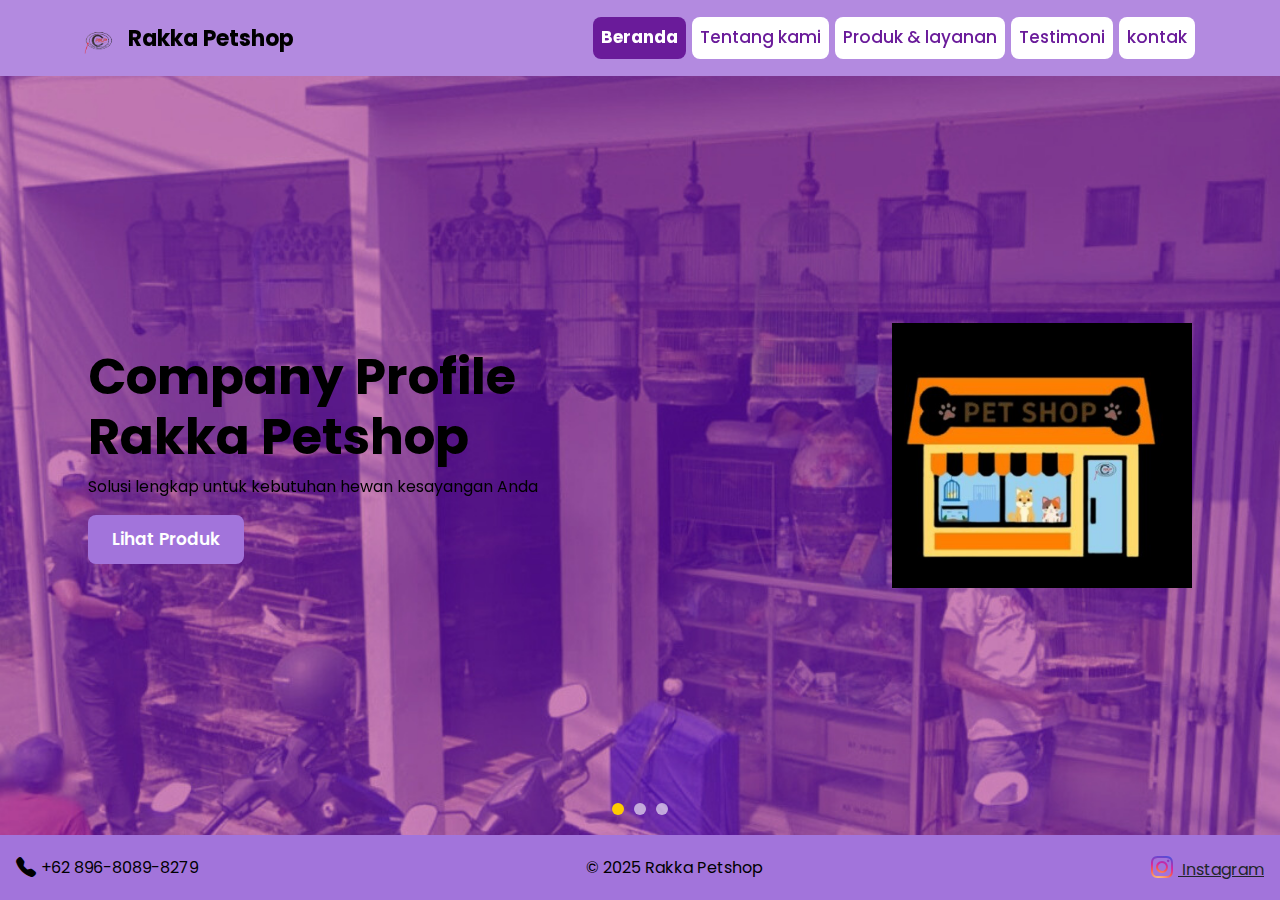
<file: index.html>
<!DOCTYPE html>      
<html lang="id">      
<head>      
  <meta charset="UTF-8">      
  <meta name="viewport" content="width=device-width, initial-scale=1.0">      
  <title>Rakka Petshop</title>      
  <link rel="preconnect" href="https://fonts.googleapis.com">      
  <link rel="preconnect" href="https://fonts.gstatic.com" crossorigin>      
  <link href="https://fonts.googleapis.com/css2?family=Poppins:wght@400;600;700&display=swap" rel="stylesheet">      
  <link href="https://cdn.jsdelivr.net/npm/bootstrap@5.3.3/dist/css/bootstrap.min.css" rel="stylesheet">      
  <link href="https://cdn.jsdelivr.net/npm/bootstrap-icons/font/bootstrap-icons.css" rel="stylesheet">      
  <link href="https://cdn.jsdelivr.net/npm/aos@2.3.4/dist/aos.css" rel="stylesheet">      
  <link rel="stylesheet" href="style.css">      

  <style>
    body {
      margin: 0;
      padding: 0;
      height: 50vh;
      overflow-x: hidden;
    }

    .hero {
      position: relative;
      width: 100%;
      min-height: 70vh;
      background-size: cover;
      background-position: center;
      background-repeat: no-repeat;
      transition: background-image 1s ease-in-out;
      display: flex;
      align-items: center;
      justify-content: space-between;
    }

    .slide-controls {
      position: absolute;
      bottom: 20px;
      left: 50%;
      transform: translateX(-50%);
      display: flex;
      gap: 10px;
      z-index: 10;
    }

    .slide-dot {
      width: 12px;
      height: 12px;
      border-radius: 50%;
      background-color: rgba(255,255,255,0.6);
      cursor: pointer;
      transition: 0.3s;
    }

    .slide-dot.active {
      background-color: #ffcc00;
    }
  </style>
</head>      
<body>      
      
  <nav class="navbar navbar-expand-lg">      
    <div class="container">      
      <a class="navbar-brand d-flex align-items-center" href="index.html" data-aos="fade-right">      
        <img src="logo.png" alt="Logo" class="me-2">       
        Rakka Petshop      
      </a>      
      <button class="navbar-toggler" type="button" data-bs-toggle="collapse" data-bs-target="#navbarNav">      
        <span class="navbar-toggler-icon"></span>      
      </button>      
      <div class="collapse navbar-collapse justify-content-end" id="navbarNav" data-aos="fade-down">      
        <ul class="navbar-nav">      
          <li class="nav-item"><a class="nav-link active fw-bold" href="index.html">Beranda</a></li>      
          <li class="nav-item"><a class="nav-link" href="about.html">Tentang kami</a></li>      
          <li class="nav-item"><a class="nav-link" href="product.html">Produk & layanan</a></li>      
          <li class="nav-item"><a class="nav-link" href="testimoni.html">Testimoni</a></li>      
          <li class="nav-item"><a class="nav-link" href="contact.html">kontak</a></li>      
        </ul>      
      </div>      
    </div>      
  </nav>      
      
  <section class="hero d-flex flex-column flex-lg-row align-items-center justify-content-between">      
    <div class="text-hero text-start ps-4" data-aos="fade-up">      
      <h1>Company  Profile<br>Rakka Petshop</h1>      
      <p>Solusi lengkap untuk kebutuhan hewan kesayangan Anda</p>      
      <a href="product.html" class="btn btn-primary" data-aos="zoom-in" data-aos-delay="300">Lihat Produk</a>      
    </div>      
    <div class="img-hero pe-4" data-aos="fade-left">      
      <img src="petshop.png" alt="Petshop Ilustrasi" style="max-width: 300px;">      
    </div>      
  </section>      

  <footer class="text-center p-3">      
    <div>      
      <i class="bi bi-telephone-fill"></i> +62 896-8089-8279      
    </div>      
    <div>      
      © 2025 Rakka Petshop      
    </div>      
    <div>      
      <a href="https://www.instagram.com/rakkapancing79?igsh=MWw2NjBnZWptaHpqcw==" target="_blank" class="text-dark">      
        <i class="bi bi-instagram"></i> Instagram      
      </a>      
    </div>      
  </footer>      

  <script src="https://cdn.jsdelivr.net/npm/bootstrap@5.3.3/dist/js/bootstrap.bundle.min.js"></script>      
  <script src="https://cdn.jsdelivr.net/npm/aos@2.3.4/dist/aos.js"></script>      
  <script>      
    AOS.init({      
      duration: 1000,       
      once: true,           
    });      

    const hero = document.querySelector('.hero');
    const slides = ['toko.jpg', 'iya.jpg', 'bg.jpg']; 
    let current = 0;

    const controls = document.createElement('div');
    controls.className = 'slide-controls';
    slides.forEach((_, i) => {
      const dot = document.createElement('div');
      dot.className = 'slide-dot' + (i === 0 ? ' active' : '');
      dot.addEventListener('click', () => showSlide(i));
      controls.appendChild(dot);
    });
    hero.appendChild(controls);

    const dots = controls.querySelectorAll('.slide-dot');

    function showSlide(index) {
      current = index;
      hero.style.backgroundImage = `url('${slides[index]}')`;
      dots.forEach((d, i) => d.classList.toggle('active', i === index));
    }

    function autoSlide() {
      current = (current + 1) % slides.length;
      showSlide(current);
    }

    showSlide(0);
    setInterval(autoSlide, 3000);
  </script>      

  <script src="script.js"></script>      
</body>      
</html>
</file>
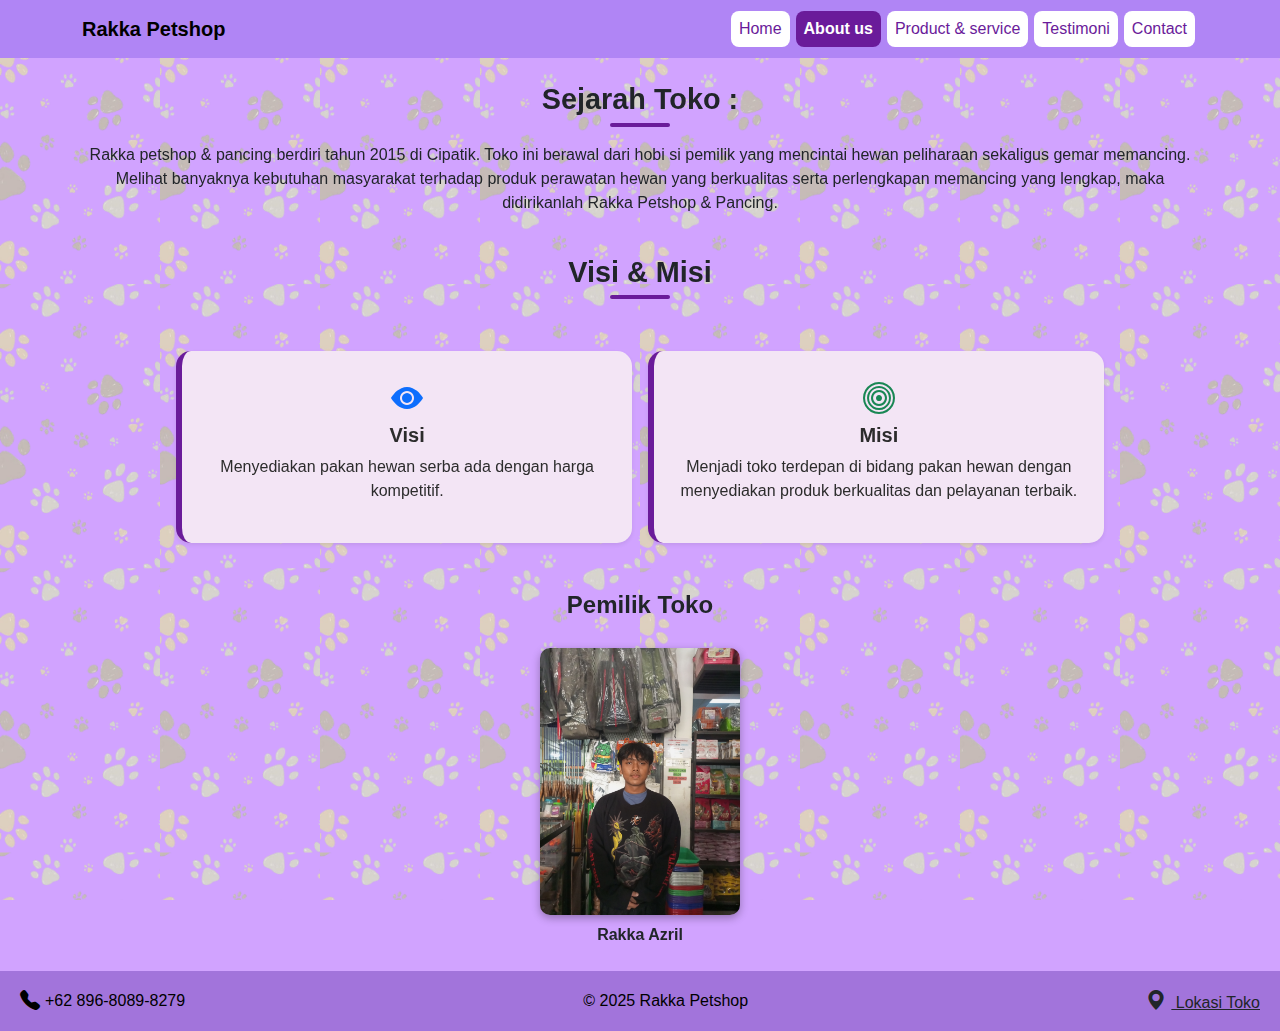
<file: about.html>
<!DOCTYPE html>                       
<html lang="id">                        
<head>                        
  <meta charset="UTF-8">                        
  <meta name="viewport" content="width=device-width, initial-scale=1.0">                        
  <title>Rakka Petshop</title>                        
  <link href="https://cdn.jsdelivr.net/npm/bootstrap@5.3.0/dist/css/bootstrap.min.css" rel="stylesheet">                        
  <link href="https://unpkg.com/aos@2.3.4/dist/aos.css" rel="stylesheet">                        
  <link href="https://cdn.jsdelivr.net/npm/bootstrap-icons@1.11.3/font/bootstrap-icons.css" rel="stylesheet">                        
                        
  <style>                        
    body {                        
      font-family: Arial, sans-serif;   
      background-color: #d1a3ff;                        
      background-image: url("kaki.png"); /* motif jejak kaki */    
      background-repeat: repeat;    
      background-attachment: fixed;    
      background-size: 160px; /* atur besar motif */  
    }                        
    .navbar {                        
      text-align: right;                        
      background-color: #b085f5;                        
    }       
    /* Tombol kotak di navbar */     
    .navbar .nav-link {    
      background-color: #fff;    
      margin: 3px;    
      padding: 6px 14px;    
      border-radius: 8px;    
      font-weight: 500;    
      color: #6a1b9a !important;    
      transition: all 0.3s ease-in-out;    
    }    
    .navbar .nav-link:hover {    
      background-color: #6a1b9a;    
      color: #fff !important;    
      transform: translateY(-2px);    
    }    
    .navbar .nav-link.active {    
      background-color: #6a1b9a;    
      color: #fff !important;    
    }                   
    .section-title {                        
      font-size: 1.8rem;                        
      font-weight: 700;                        
      position: relative;                        
      display: inline-block;                        
    }                        
    .section-title::after {                        
      content: "";                        
      display: block;                        
      width: 60px;                        
      height: 4px;        
      margin-top:40px;    
      background: #6a1b9a;                        
      margin: 6px auto 0;                        
      border-radius: 2px;                        
    }                        
    .visi-misi {                        
      font-weight: normal;                        
      font-size: 1rem;                        
      color: #2c2c2c;       
      background-color: #f3e5f5;                        
      padding: 20px;         
      margin-top: 20px;    
      border-left: 6px solid #6a1b9a;                        
      border-radius: 15px;                        
      transition: all 0.3s ease-in-out;                        
    }                        
    .visi-misi:hover {                        
      transform: translateY(-5px) scale(1.03);                        
      box-shadow: 0 6px 16px rgba(0,0,0,0.2);                        
    }                        
    footer {                        
      background-color: #a274db;                        
      color: #000;                        
      padding: 15px 20px;                        
      display: flex;                        
      justify-content: space-between;                        
      align-items: center;                        
      flex-wrap: wrap;                        
    }                        
    footer div{                        
      display: flex;                        
      justify-content: space-between;                        
      align-items: center;                        
      flex-wrap: wrap;                        
    }                        
    footer i {                        
      font-size: 20px;                        
      margin-right: 5px;                        
    }                        
    .owner img {                        
      border-radius: 10px;       
      margin-top: 20px;    
      box-shadow: 0 3px 8px rgba(0,0,0,0.3);                        
      width: 200px;                        
    }                        
  </style>                        
</head>                        
<body>                        
                        
  <nav class="navbar navbar-expand-lg" data-aos="fade-down">                        
    <div class="container">                        
      <a class="navbar-brand fw-bold" href="#">Rakka Petshop</a>                        
      <button class="navbar-toggler" type="button" data-bs-toggle="collapse" data-bs-target="#navbarNav">                        
        <span class="navbar-toggler-icon"></span>                        
      </button>                        
      <div class="collapse navbar-collapse justify-content-end" id="navbarNav">                        
        <ul class="navbar-nav">                        
          <li class="nav-item"><a class="nav-link" href="index.html">Home</a></li>                        
          <li class="nav-item"><a class="nav-link active fw-bold" href="about.html">About us</a></li>                        
          <li class="nav-item"><a class="nav-link" href="product.html">Product & service</a></li>                                            
          <li class="nav-item"><a class="nav-link" href="testimoni.html">Testimoni</a></li>                        
          <li class="nav-item"><a class="nav-link" href="contact.html">Contact</a></li>                        
        </ul>                        
      </div>                        
    </div>                        
  </nav>                        
                        
  <div class="container mt-4 text-center">                        
    <!-- Sejarah -->    
    <div data-aos="fade-up">    
      <h4 class="section-title">Sejarah Toko :</h4>                        
      <p class="mt-2">                        
        Rakka petshop & pancing berdiri tahun 2015 di Cipatik. Toko ini berawal dari hobi si pemilik yang mencintai hewan peliharaan sekaligus gemar memancing.                         
        Melihat banyaknya kebutuhan masyarakat terhadap produk perawatan hewan yang berkualitas serta perlengkapan memancing yang lengkap,                         
        maka didirikanlah Rakka Petshop & Pancing.                        
      </p>                        
    </div>                        
    
    <!-- Visi & Misi -->    
    <h4 class="section-title text-center mt-4" data-aos="fade-up">Visi & Misi</h4>                        
    <div class="row g-3 mt-2 justify-content-center">                        
      <!-- Visi -->                        
      <div class="col-md-5" data-aos="zoom-in">                        
        <div class="visi-misi text-center p-4 shadow-sm">                        
          <i class="bi bi-eye-fill fs-2 text-primary mb-2"></i>                        
          <h5 class="fw-bold mb-2">Visi</h5>                        
          <p>Menyediakan pakan hewan serba ada dengan harga kompetitif.</p>                        
        </div>                        
      </div>                        
      <!-- Misi -->                        
      <div class="col-md-5" data-aos="zoom-in" data-aos-delay="200">                        
        <div class="visi-misi text-center p-4 shadow-sm">                        
          <i class="bi bi-bullseye fs-2 text-success mb-2"></i>                        
          <h5 class="fw-bold mb-2">Misi</h5>                        
          <p>Menjadi toko terdepan di bidang pakan hewan dengan menyediakan produk berkualitas dan pelayanan terbaik.</p>                        
        </div>                        
      </div>                        
    </div>                        
    
    <!-- Pemilik Toko -->    
    <div class="mt-5 owner" data-aos="fade-up">                        
      <h4 class="fw-bold">Pemilik Toko</h4>                        
      <img src="aa.jpg" alt="Pemilik Toko">                        
      <p class="mt-2 fw-bold">Rakka Azril</p>                        
    </div>                        
  </div>                        
                        
  <footer class="mt-4">                        
    <div>                        
      <i class="bi bi-telephone-fill"></i> +62 896-8089-8279                        
    </div>                        
    <div>                        
      © 2025 Rakka Petshop                        
    </div>                        
    <div>                        
      <a href="https://maps.app.goo.gl/F8dKzHZwNsUsmQjV8" target="_blank" class="text-dark">                        
        <i class="bi bi-geo-alt-fill"></i> Lokasi Toko                        
      </a>                        
    </div>                        
  </footer>                        
                        
  <script src="https://cdn.jsdelivr.net/npm/bootstrap@5.3.0/dist/js/bootstrap.bundle.min.js"></script>                        
  <script src="https://unpkg.com/aos@2.3.4/dist/aos.js"></script>                        
  <script>                        
    AOS.init({                        
      duration: 1000,                         
      once: true                              
    });                        
  </script>                        
</body>                        
</html>
</file>
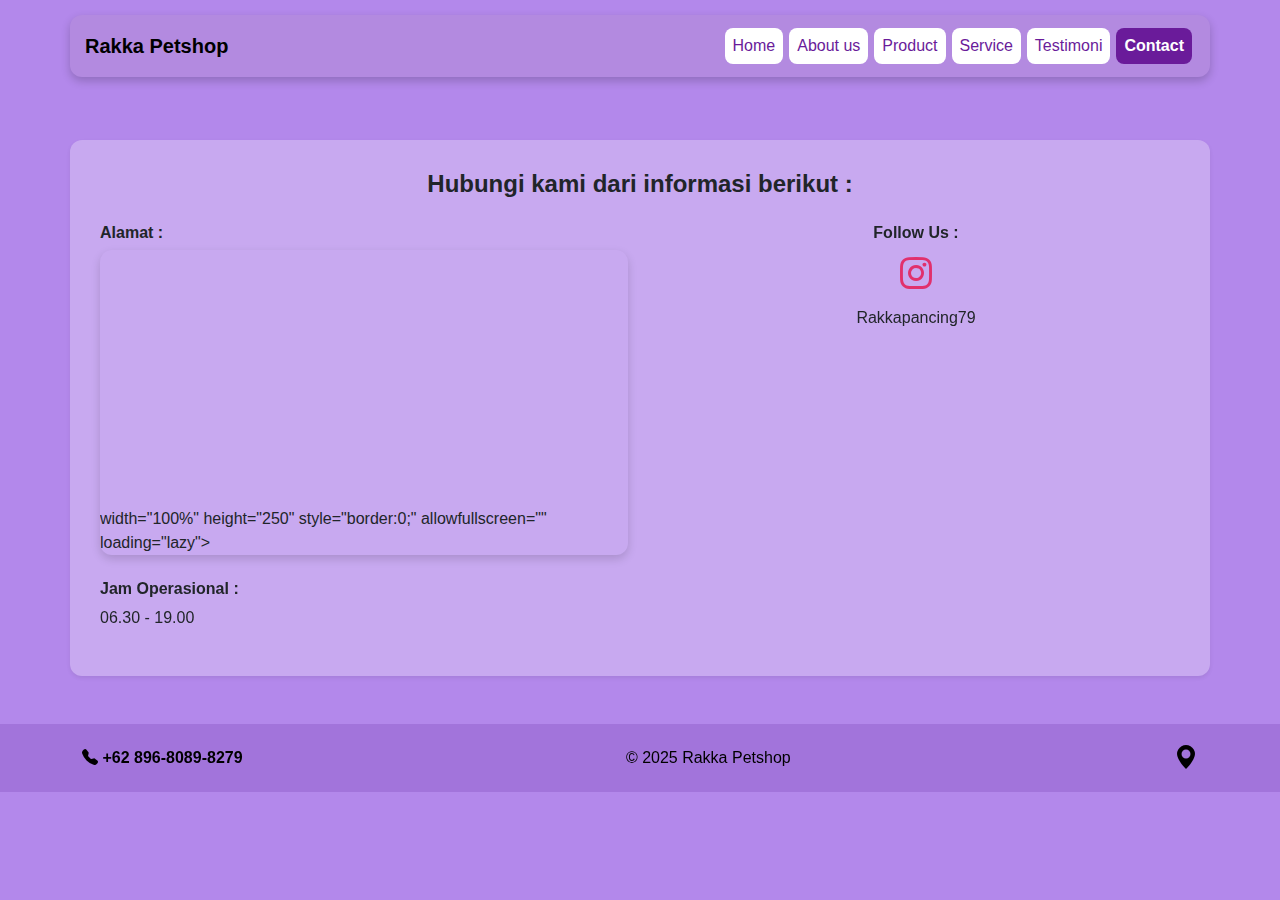
<file: contact.html>
<!DOCTYPE html>  
<html lang="id">  
<head>  
  <meta charset="UTF-8">  
  <meta name="viewport" content="width=device-width, initial-scale=1.0">  
  <title>Contact - Rakka Petshop</title>  
  <link href="https://cdn.jsdelivr.net/npm/bootstrap@5.3.2/dist/css/bootstrap.min.css" rel="stylesheet">  
  <!-- Bootstrap Icons -->  
  <link href="https://cdn.jsdelivr.net/npm/bootstrap-icons/font/bootstrap-icons.css" rel="stylesheet">  
  <style>  
    body {  
      font-family: Arial, sans-serif;  
      background-size: 180px;  
      background-attachment: fixed;  
      background-color: #b388eb;  
    }  

    .navbar {  
      text-align: right;  
      background-color: #b38ae0;  
      border-radius: 12px;  
      margin: 15px auto;  
      padding: 10px 15px;  
      box-shadow: 0 4px 10px rgba(0,0,0,0.2);  
    }  
    .navbar-brand {  
      font-weight: bold;  
      color: #000;  
    }  
    .navbar-brand img {  
      height: 45px;  
    }  

    /* Kotak tombol menu navbar */  
    .navbar .nav-link {  
      background-color: #fff;  
      margin: 3px;  
      padding: 6px 14px;  
      border-radius: 8px;  
      font-weight: 500;  
      color: #6a1b9a !important;  
      transition: all 0.3s ease-in-out;  
    }  
    .navbar .nav-link:hover {  
      background-color: #6a1b9a;  
      color: #fff !important;  
      transform: translateY(-2px);  
    }  
    .navbar .nav-link.active {  
      background-color: #6a1b9a;  
      color: #fff !important;  
    }  

    .contact-section {  
      background: #c8a9f0;  
      border-radius: 12px;  
      padding: 30px;  
      box-shadow: 0 4px 10px rgba(0,0,0,0.15);  
    }  

    .footer div {  
      display: flex;  
      justify-content: space-between;  
      align-items: center;  
      flex-wrap: wrap;  
    }  
    .footer {  
      background: #a274db;  
      color: #000;  
    }  

    .footer a {  
      color: inherit;  
      text-decoration: none;  
    }  

    .social-icon {  
      font-size: 2rem;  
      color: #e1306c;  
      transition: 0.3s;  
    }  
    .social-icon:hover {  
      transform: scale(1.1);  
    }  

    .map-container {  
      border-radius: 12px;  
      overflow: hidden;  
      box-shadow: 0 4px 10px rgba(0,0,0,0.15);  
    }  
  </style>  
</head>  
<body>  
  <nav class="navbar navbar-expand-lg container">  
    <a class="navbar-brand fw-bold" href="#">Rakka Petshop</a>  
    <button class="navbar-toggler" type="button" data-bs-toggle="collapse" data-bs-target="#navbarNav">  
      <span class="navbar-toggler-icon"></span>  
    </button>  
    <div class="collapse navbar-collapse justify-content-end" id="navbarNav">  
      <ul class="navbar-nav">  
        <li class="nav-item"><a class="nav-link" href="index.html">Home</a></li>  
        <li class="nav-item"><a class="nav-link" href="about.html">About us</a></li>  
        <li class="nav-item"><a class="nav-link" href="product.html">Product</a></li>  
        <li class="nav-item"><a class="nav-link" href="service.html">Service</a></li>  
        <li class="nav-item"><a class="nav-link" href="testimoni.html">Testimoni</a></li>  
        <li class="nav-item"><a class="nav-link active fw-bold" href="contact.html">Contact</a></li>  
      </ul>  
    </div>  
  </nav>  

  <section class="py-5">  
    <div class="container contact-section shadow-sm">  
      <h4 class="fw-bold text-center mb-4">Hubungi kami dari informasi berikut :</h4>  
      <div class="row">  
        <!-- Lokasi Gambar / Map -->  
        <div class="col-md-6 mb-4">  
          <h6><strong>Alamat :</strong></h6>  
          <div class="map-container">  
            <iframe  
              <iframe 
  src="https://www.google.com/maps/embed?pb=!1m18!1m12!1m3!1d3960.596564620775!2d107.503773!3d-6.939053!2m3!1f0!2f0!3f0!3m2!1i1024!2i768!4f13.1!3m3!1m2!1s0x2e68fef7b5d1abcd%3A0x987654321abcdef!2sRakka%20Petshop!5e0!3m2!1sid!2sid!4v1695134900000" 
  width="100%" height="250" style="border:0;" allowfullscreen="" loading="lazy">
            </iframe>  
              width="100%" height="250" style="border:0;" allowfullscreen="" loading="lazy">  
            </iframe>  
          </div>  
        </div>  

        <!-- Sosmed -->  
        <div class="col-md-6 mb-4 text-center">  
          <h6><strong>Follow Us :</strong></h6>  
          <a href="https://instagram.com/rakkapancing79" target="_blank">  
            <i class="bi bi-instagram social-icon"></i>  
          </a>  
          <p class="mt-2">Rakkapancing79</p>  
        </div>  
      </div>  

      <div class="row">  
        <div class="col-md-6">  
          <h6><strong>Jam Operasional :</strong></h6>  
          <p>06.30 - 19.00</p>  
        </div>  
      </div>  
    </div>  
  </section>  

  <footer class="footer text-center py-3">  
    <div class="container d-flex flex-column flex-md-row justify-content-between align-items-center">  
      <p class="mb-1 mb-md-0">  
        <i class="bi bi-telephone-fill"></i>   
        <a href="tel:+6289680898279" class="fw-bold">+62 896-8089-8279</a>  
      </p>  
      <p class="mb-1 mb-md-0">&copy; 2025 Rakka Petshop</p>  
      <p class="mb-0">  
        <a href="https://maps.app.goo.gl/yfbYr1HTxYqhbuKdA" target="_blank">  
          <i class="bi bi-geo-alt-fill fs-4"></i>  
        </a>  
      </p>  
    </div>  
  </footer>  

  <script src="https://cdn.jsdelivr.net/npm/bootstrap@5.3.2/dist/js/bootstrap.bundle.min.js"></script>  
</body>  
  </html>
</file>
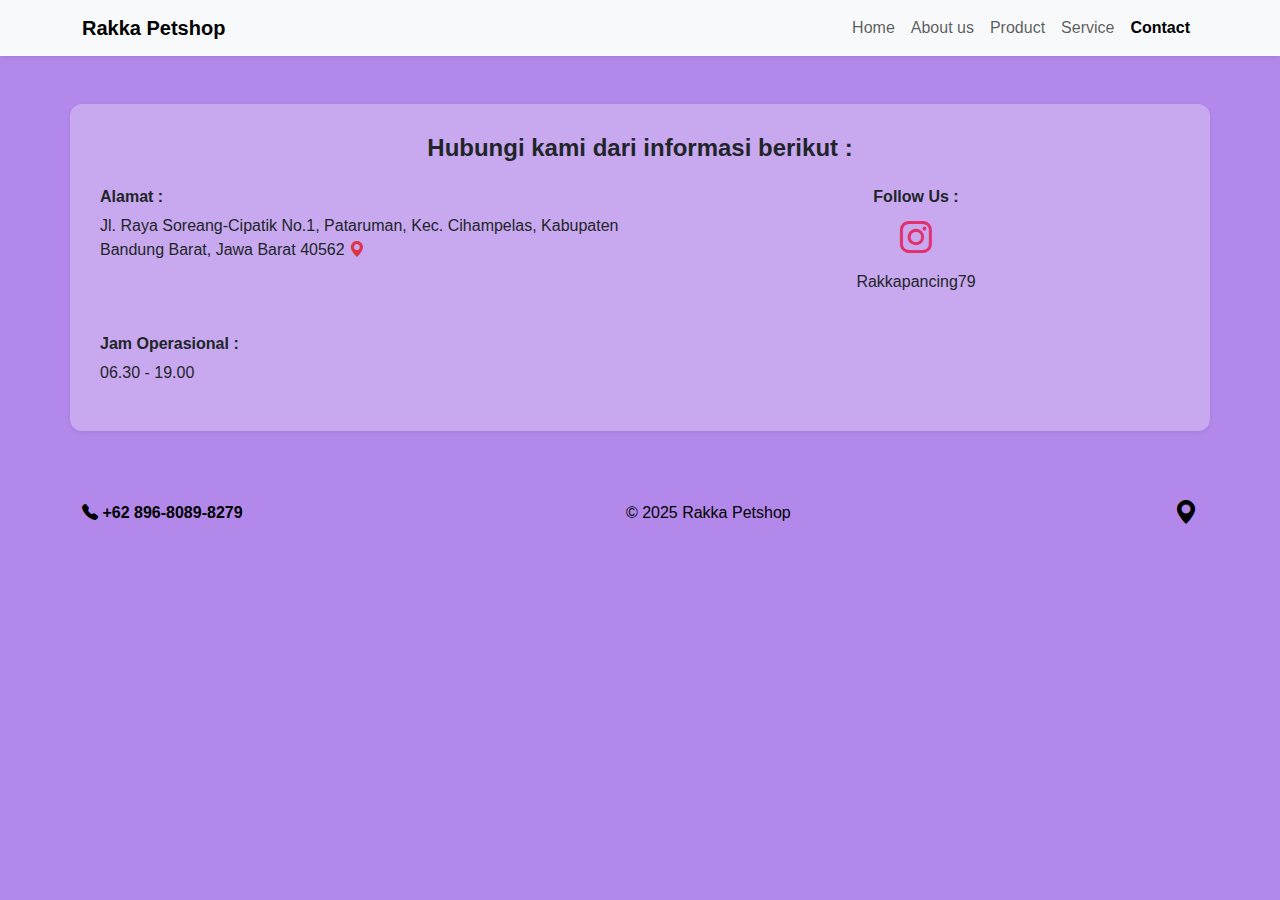
<file: contact[1].html>
<!DOCTYPE html>
<html lang="id">
<head>
  <meta charset="UTF-8">
  <meta name="viewport" content="width=device-width, initial-scale=1.0">
  <title>Contact - Rakka Petshop</title>
  <!-- Bootstrap -->
  <link href="https://cdn.jsdelivr.net/npm/bootstrap@5.3.2/dist/css/bootstrap.min.css" rel="stylesheet">
  <!-- Bootstrap Icons -->
  <link href="https://cdn.jsdelivr.net/npm/bootstrap-icons/font/bootstrap-icons.css" rel="stylesheet">
  <style>
    body {
      font-family: Arial, sans-serif;
      background-size: 180px;
      background-attachment: fixed;
      background-color: #b388eb; /* Warna sesuai halaman Anda */
    }

    .contact-section {
      background: #c8a9f0;;
      border-radius: 12px;
      padding: 30px;
    }
    footer div{
      display: flex;
      justify-content: space-between;
      align-items: center;
      flex-wrap: wrap;
    }
    .footer {
      background: #b388eb;
      color: #000;
    }

    .footer a {
      color: inherit;
      text-decoration: none;
    }

    .social-icon {
      font-size: 2rem;
      color: #e1306c;
      transition: 0.3s;
    }
    .social-icon:hover {
      transform: scale(1.1);
    }
  </style>
</head>
<body>
  <!-- Navbar -->
  <nav class="navbar navbar-expand-lg navbar-light bg-light shadow-sm">
    <div class="container">
      <a class="navbar-brand fw-bold" href="#">Rakka Petshop</a>
      <button class="navbar-toggler" type="button" data-bs-toggle="collapse" data-bs-target="#navbarNav">
        <span class="navbar-toggler-icon"></span>
      </button>
      <div class="collapse navbar-collapse" id="navbarNav">
        <ul class="navbar-nav ms-auto">
          <li class="nav-item"><a class="nav-link" href="index.html">Home</a></li>
          <li class="nav-item"><a class="nav-link" href="about.html">About us</a></li>
          <li class="nav-item"><a class="nav-link" href="product.html">Product</a></li>
          <li class="nav-item"><a class="nav-link" href="service.html">Service</a></li>
          <li class="nav-item"><a class="nav-link fw-bold active" href="contact.html">Contact</a></li>
        </ul>
      </div>
    </div>
  </nav>

  <!-- Contact Section -->
  <section class="py-5">
    <div class="container contact-section shadow-sm">
      <h4 class="fw-bold text-center mb-4">Hubungi kami dari informasi berikut :</h4>
      <div class="row">
        <!-- Alamat -->
        <div class="col-md-6 mb-4">
          <h6><strong>Alamat :</strong></h6>
          <p>
            <a href="https://maps.app.goo.gl/ozfScqeJmmf25S8m7" target="_blank" class="text-decoration-none text-dark">
              Jl. Raya Soreang-Cipatik No.1, Pataruman, Kec. Cihampelas, Kabupaten Bandung Barat, Jawa Barat 40562
              <i class="bi bi-geo-alt-fill text-danger"></i>
            </a>
          </p>
        </div>
        <!-- Instagram -->
        <div class="col-md-6 mb-4 text-center">
          <h6><strong>Follow Us :</strong></h6>
          <a href="https://instagram.com/rakkapancing79" target="_blank">
            <i class="bi bi-instagram social-icon"></i>
          </a>
          <p class="mt-2">Rakkapancing79</p>
        </div>
      </div>

      <!-- Jam Operasional -->
      <div class="row">
        <div class="col-md-6">
          <h6><strong>Jam Operasional :</strong></h6>
          <p>06.30 - 19.00</p>
        </div>
      </div>
    </div>
  </section>

  <!-- Footer -->
  <footer class="footer text-center py-3">
    <div class="container d-flex flex-column flex-md-row justify-content-between align-items-center">
      <p class="mb-1 mb-md-0">
        <i class="bi bi-telephone-fill"></i> 
        <a href="tel:+6289680898279" class="fw-bold">+62 896-8089-8279</a>
      </p>
      <p class="mb-1 mb-md-0">&copy; 2025 Rakka Petshop</p>
      <p class="mb-0">
        <a href="https://maps.app.goo.gl/ns9AwdURRNHdZ14a7" target="_blank">
          <i class="bi bi-geo-alt-fill fs-4"></i>
        </a>
      </p>
    </div>
  </footer>

  <!-- Bootstrap JS -->
  <script src="https://cdn.jsdelivr.net/npm/bootstrap@5.3.2/dist/js/bootstrap.bundle.min.js"></script>
</body>
</html>
</file>
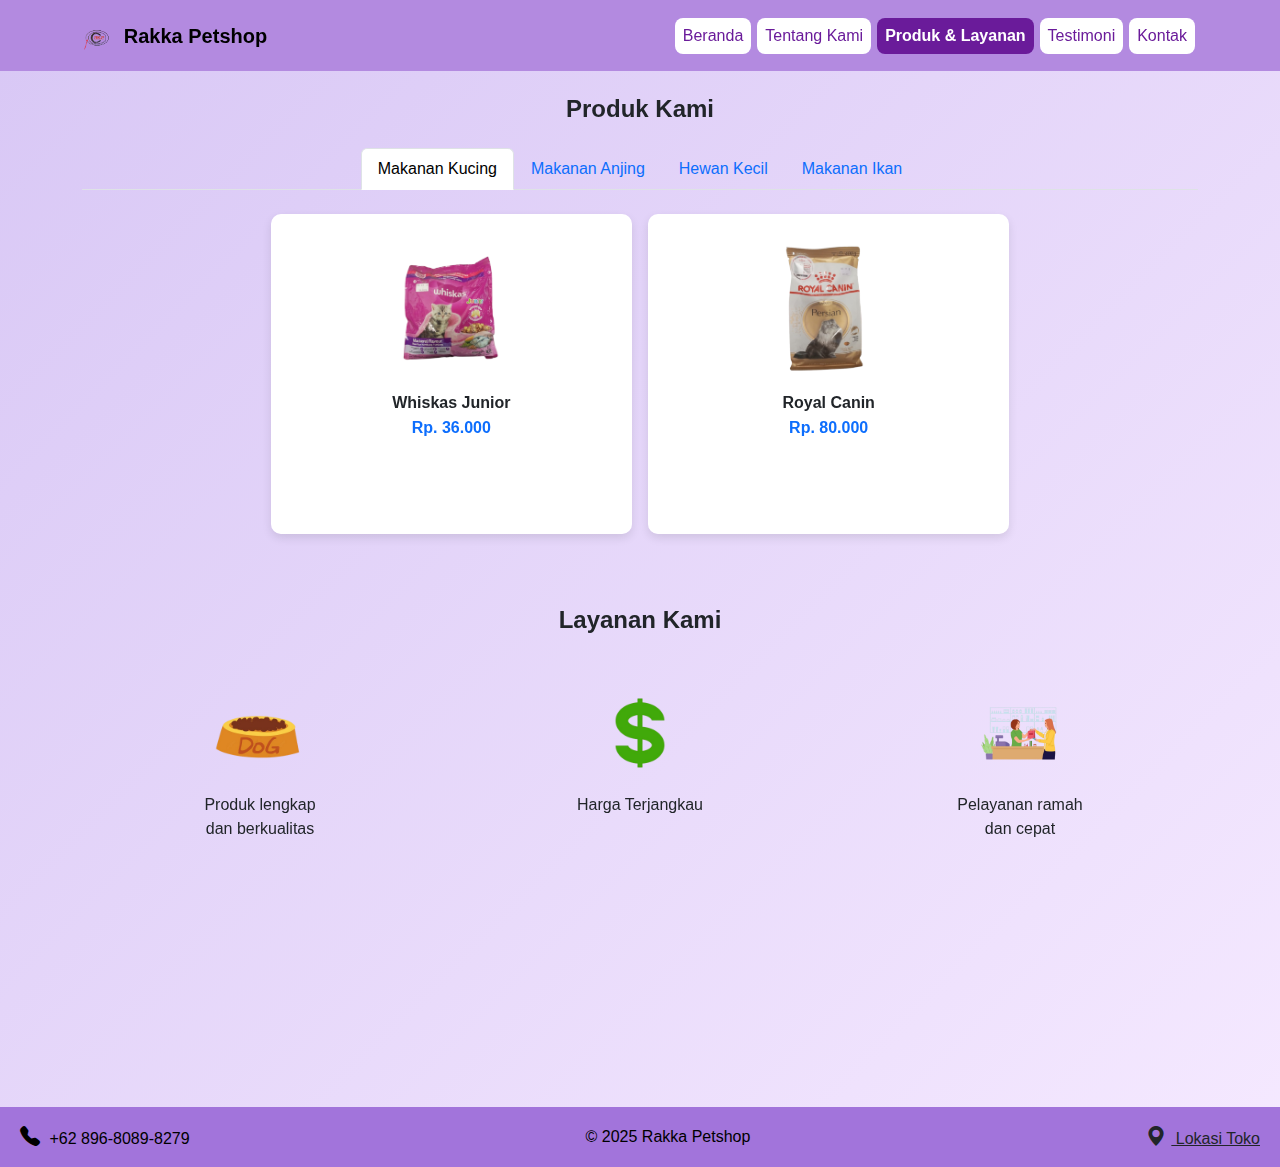
<file: product.html>
<!DOCTYPE html>  
<html lang="id">  
<head>  
  <meta charset="UTF-8">  
  <meta name="viewport" content="width=device-width, initial-scale=1.0">  
  <title>Rakka Petshop - Product & Service</title>  
  <link href="https://cdn.jsdelivr.net/npm/bootstrap@5.3.2/dist/css/bootstrap.min.css" rel="stylesheet">  
  <link href="https://cdn.jsdelivr.net/npm/bootstrap-icons/font/bootstrap-icons.css" rel="stylesheet">  
  <link href="https://cdn.jsdelivr.net/npm/aos@2.3.4/dist/aos.css" rel="stylesheet">  
  
  <style>  
    body {  
      background: linear-gradient(135deg, #d8c7f5, #f5e9ff);  
      font-family: "Poppins", sans-serif;  
      display: flex;  
      flex-direction: column;  
      min-height: 100vh;  
    }  
    .navbar {  
      text-align: right;  
      background-color: #b38ae0;  
    }  
    .navbar-brand {  
      font-weight: bold;  
      color: black;  
    }  
    .navbar-brand img {  
      height: 45px;  
    }  
    .navbar .nav-link {  
      background-color: #fff;  
      margin: 3px;  
      padding: 6px 14px;  
      border-radius: 8px;  
      font-weight: 500;  
      color: #6a1b9a !important;  
      transition: all 0.3s ease-in-out;  
    }  
    .navbar .nav-link:hover {  
      background-color: #6a1b9a;  
      color: #fff !important;  
      transform: translateY(-2px);  
    }  
    .navbar .nav-link.active {  
      background-color: #6a1b9a;  
      color: #fff !important;  
    }  
  
    .flip-card {  
      background-color: transparent;  
      perspective: 1000px;  
    }  
    .flip-card-inner {  
      position: relative;  
      width: 100%;  
      height: 260px;  
      text-align: center;  
      transition: transform 0.8s;  
      transform-style: preserve-3d;  
      border-radius: 10px;  
      box-shadow: 0 4px 10px rgba(0,0,0,0.1);  
      cursor: pointer;  
    }  
    .flip-card:hover .flip-card-inner {  
      transform: rotateX(180deg);  
    }  
    .flip-card-front,  
    .flip-card-back {  
      position: absolute;  
      width: 100%;  
      height: 100%;  
      border-radius: 10px;  
      backface-visibility: hidden;  
    }  
    .flip-card-front {  
      background: #fff;  
      display: flex;  
      flex-direction: column;  
      justify-content: flex-start;  
      align-items: center;  
      overflow: hidden;  
      z-index: 2;  
    }  
    .flip-card-front img {  
      border-radius: 10px 10px 0 0;  
      height: 100%;  
      object-fit: cover;  
      width: 100%;  
      margin-top: 50px;  
    }  
    .flip-card-front h6,  
    .flip-card-front p {  
      margin: 0;  
      text-align: center;  
    }  
    .flip-card-back {  
      background: #fff;  
      color: #333;  
      transform: rotateX(180deg);  
      display: flex;  
      flex-direction: column;  
      justify-content: center;  
      align-items: center;  
      padding: 10px;  
      z-index: 1;  
    }  
  
    .flip-card-back a.btn {  
      margin-top: 8px;  
      background-color: #6a1b9a;  
      color: #fff;  
      border-radius: 6px;  
      padding: 5px 12px;  
      font-size: 14px;  
    }  
  
    .service-item img {  
      width: 100px;  
      height: 100px;  
      object-fit: contain;  
      display: block;  
      margin: 0 auto 10px;  
      cursor: pointer;  
      transition: transform 0.3s ease;  
    }  
    .service-item img:hover {  
      transform: scale(1.1);  
    }  
    .service-item p {  
      text-align: center;  
      font-weight: 500;  
    }  
    .flip-card-front img {  
      margin-top: 30px;  
      max-width: 100px;  
      width: auto%;  
      height: auto;  
      object-fit: contain;  
    }  
    footer {  
      background-color: #a274db;  
      color: #000;  
      padding: 15px 20px;  
      display: flex;  
      justify-content: space-between;  
      align-items: center;  
      flex-wrap: wrap;  
      margin-top: auto;  
    }  
    footer i {  
      font-size: 20px;  
      margin-right: 5px;  
    }  
    @media (min-width: 992px) {  
      .flip-card-inner {  
        height: 320px;  
      }  
      .flip-card-front img {  
        width: 100%;  
        height: auto;  
      }  
    }  
  </style>  
</head>  
<body>  
  <nav class="navbar navbar-expand-lg">        
    <div class="container">        
      <a class="navbar-brand d-flex align-items-center" href="index.html" data-aos="fade-right">        
        <img src="logo.png" alt="Logo" class="me-2">         
        Rakka Petshop        
      </a>        
      <button class="navbar-toggler" type="button" data-bs-toggle="collapse" data-bs-target="#navbarNav">        
        <span class="navbar-toggler-icon"></span>        
      </button>        
      <div class="collapse navbar-collapse justify-content-end" id="navbarNav" data-aos="fade-down">        
        <ul class="navbar-nav">        
          <li class="nav-item"><a class="nav-link" href="index.html">Beranda</a></li>        
          <li class="nav-item"><a class="nav-link" href="about.html">Tentang Kami</a></li>       
          <li class="nav-item"><a class="nav-link active fw-bold" href="product.html">Produk & Layanan</a></li>        
          <li class="nav-item"><a class="nav-link" href="testimoni.html">Testimoni</a></li>        
          <li class="nav-item"><a class="nav-link" href="contact.html">Kontak</a></li>        
        </ul>        
      </div>        
    </div>        
  </nav>               
  
  <!-- Produk -->  
  <section class="py-4">  
    <div class="container">  
      <h4 class="fw-bold text-center mb-4" data-aos="fade-down">Produk Kami</h4>  
      <ul class="nav nav-tabs justify-content-center mb-4" id="productTabs" role="tablist">  
        <li class="nav-item"><button class="nav-link active" id="kucing-tab" data-bs-toggle="tab" data-bs-target="#kucing" type="button" role="tab">Makanan Kucing</button></li>  
        <li class="nav-item"><button class="nav-link" id="anjing-tab" data-bs-toggle="tab" data-bs-target="#anjing" type="button" role="tab">Makanan Anjing</button></li>  
        <li class="nav-item"><button class="nav-link" id="hewan-tab" data-bs-toggle="tab" data-bs-target="#hewan" type="button" role="tab">Hewan Kecil</button></li>  
        <li class="nav-item"><button class="nav-link" id="ikan-tab" data-bs-toggle="tab" data-bs-target="#ikan" type="button" role="tab">Makanan Ikan</button></li>  
      </ul>  

      <div class="tab-content">  
        <!-- Kucing -->  
        <div class="tab-pane fade show active" id="kucing" role="tabpanel">  
          <div class="row g-3 justify-content-center">  
            <div class="col-lg-4 col-md-6 col-12" data-aos="fade-up">  
              <div class="flip-card">  
                <div class="flip-card-inner">  
                  <div class="flip-card-front">  
                    <img src="whiskas.png" alt="Whiskas Junior">  
                    <div class="p-2">  
                      <h6 class="fw-bold mt-2 mb-1">Whiskas Junior</h6>  
                      <p class="text-primary fw-bold mb-0">Rp. 36.000</p>  
                    </div>  
                  </div>  
                  <div class="flip-card-back">  
                    <h6 class="fw-bold">Whiskas Junior</h6>  
                    <p class="text-primary fw-bold">Rp. 36.000</p>  
                    <p>Whiskas khusus anak kucing, kaya protein dan vitamin untuk pertumbuhan optimal.</p>  
                    <a href="contact.html" class="btn">Tanyakan Produk</a>  
                  </div>  
                </div>  
              </div>  
            </div>  

            <div class="col-lg-4 col-md-6 col-12" data-aos="fade-up" data-aos-delay="100">  
              <div class="flip-card">  
                <div class="flip-card-inner">  
                  <div class="flip-card-front">  
                    <img src="royal.png" alt="Royal Canin">  
                    <div class="p-2">  
                      <h6 class="fw-bold mt-2 mb-1">Royal Canin</h6>  
                      <p class="text-primary fw-bold mb-0">Rp. 80.000</p>  
                    </div>  
                  </div>  
                  <div class="flip-card-back">  
                    <h6 class="fw-bold">Royal Canin</h6>  
                    <p class="text-primary fw-bold">Rp. 80.000</p>  
                    <p>Makanan kucing premium Royal Canin dengan nutrisi seimbang untuk kesehatan bulu dan pencernaan.</p>  
                    <a href="contact.html" class="btn">Tanyakan Produk</a>  
                  </div>  
                </div>  
              </div>  
            </div>  
          </div>  
        </div>  

        <!-- Anjing -->  
        <div class="tab-pane fade" id="anjing" role="tabpanel">  
          <div class="row g-3 justify-content-center">  
            <div class="col-lg-4 col-md-6 col-12" data-aos="fade-up">  
              <div class="flip-card">  
                <div class="flip-card-inner">  
                  <div class="flip-card-front">  
                    <img src="rocco.png" alt="Rocco Puppy">  
                    <div class="p-2">  
                      <h6 class="fw-bold mt-2 mb-1">Rocco Puppy</h6>  
                      <p class="text-primary fw-bold mb-0">Rp. 65.000</p>  
                    </div>  
                  </div>  
                  <div class="flip-card-back">  
                    <h6 class="fw-bold">Rocco Puppy</h6>  
                    <p class="text-primary fw-bold">Rp. 65.000</p>  
                    <p>Makanan anjing puppy premium dengan rasa daging asli, membantu pertumbuhan sehat.</p>  
                    <a href="contact.html" class="btn">Tanyakan Produk</a>  
                  </div>  
                </div>  
              </div>  
            </div>  
          </div>  
        </div>  

        <!-- Hewan Kecil -->  
        <div class="tab-pane fade" id="hewan" role="tabpanel">  
          <div class="row g-3 justify-content-center">  
            <div class="col-lg-4 col-md-6 col-12" data-aos="fade-up">  
              <div class="flip-card">  
                <div class="flip-card-inner">  
                  <div class="flip-card-front">  
                    <img src="kelinci.png" alt="Bunny Britter">  
                    <div class="p-2">  
                      <h6 class="fw-bold mt-2 mb-1">Bunny Britter</h6>  
                      <p class="text-primary fw-bold mb-0">Rp. 45.000</p>  
                    </div>  
                  </div>  
                  <div class="flip-card-back">  
                    <h6 class="fw-bold">Bunny Britter</h6>  
                    <p class="text-primary fw-bold">Rp. 45.000</p>  
                    <p>Makanan sehat untuk kelinci dengan nutrisi lengkap. Cocok untuk pertumbuhan dan kesehatan bulu.</p>  
                    <a href="contact.html" class="btn">Tanyakan Produk</a>  
                  </div>  
                </div>  
              </div>  
            </div>  

            <div class="col-lg-4 col-md-6 col-12" data-aos="fade-up" data-aos-delay="100">  
              <div class="flip-card">  
                <div class="flip-card-inner">  
                  <div class="flip-card-front">  
                    <img src="marmot.png" alt="Natural HamsterFood">  
                    <div class="p-2">  
                      <h6 class="fw-bold mt-2 mb-1">Natural HamsterFood</h6>  
                      <p class="text-primary fw-bold mb-0">Rp. 16.000</p>  
                    </div>  
                  </div>  
                  <div class="flip-card-back">  
                    <h6 class="fw-bold">Natural HamsterFood</h6>  
                    <p class="text-primary fw-bold">Rp. 16.000</p>  
                    <p>Pakan hamster alami dengan biji-bijian dan kacang pilihan, membantu energi sepanjang hari.</p>  
                    <a href="contact.html" class="btn">Tanyakan Produk</a>  
                  </div>  
                </div>  
              </div>  
            </div>  
          </div>  
        </div>  

        <!-- Ikan -->  
        <div class="tab-pane fade" id="ikan" role="tabpanel">  
          <div class="row g-3 justify-content-center">  
            <div class="col-lg-4 col-md-6 col-12" data-aos="fade-up">  
              <div class="flip-card">  
                <div class="flip-card-inner">  
                  <div class="flip-card-front">  
                    <img src="koi.png" alt="San-koi Spirulina">  
                    <div class="p-2">  
                      <h6 class="fw-bold mt-2 mb-1">San-koi Spirulina</h6>  
                      <p class="text-primary fw-bold mb-0">Rp. 75.000</p>  
                    </div>  
                  </div>  
                  <div class="flip-card-back">  
                    <h6 class="fw-bold">San-koi Spirulina</h6>  
                    <p class="text-primary fw-bold">Rp. 75.000</p>  
                    <p>Pakan ikan koi berkualitas dengan kandungan spirulina, menjaga warna dan kesehatan ikan.</p>  
                    <a href="contact.html" class="btn">Tanyakan Produk</a>  
                  </div>  
                </div>  
              </div>  
            </div>  
          </div>  
        </div>  
      </div>  
    </div>  
  </section>  
  
    <!-- Service Section -->
  <section class="py-5">
    <div class="container">
      <h4 class="fw-bold text-center mb-5" data-aos="fade-down">Layanan Kami</h4>
      <div class="row text-center">
        <div class="col-md-4 service-item" data-aos="fade-up">
          <img src="makanan.png" alt="Produk Lengkap" data-bs-toggle="modal" data-bs-target="#modalMakanan">
          <p>Produk lengkap <br> dan berkualitas</p>
        </div>
        <div class="col-md-4 service-item" data-aos="fade-up" data-aos-delay="100">
          <img src="duit.png" alt="Harga Terjangkau" data-bs-toggle="modal" data-bs-target="#modalHarga">
          <p>Harga Terjangkau</p>
        </div>
        <div class="col-md-4 service-item" data-aos="fade-up" data-aos-delay="200">
          <img src="layanan.png" alt="Pelayanan Ramah" data-bs-toggle="modal" data-bs-target="#modalLayanan">
          <p>Pelayanan ramah <br> dan cepat</p>
        </div>
      </div>
      <!-- Why Choose Us -->
      <div class="row mt-5" data-aos="zoom-in">
        <div class="col-md-8 offset-md-2 text-center">
          <h5 class="fw-bold">Kenapa Memilih Rakka Petshop?</h5>
          <p>Kami menyediakan produk hewan berkualitas dengan harga terjangkau, layanan ramah, dan selalu siap membantu kebutuhan hewan kesayangan Anda.</p>
          <a href="https://wa.me/6289680898279?text=Halo%20Rakka%20Petshop,%20saya%20ingin%20bertanya%20tentang%20produk%20dan%20layanan." target="_blank" class="btn btn-success px-4 py-2 mt-3 rounded-pill shadow-sm">
             <i class="bi bi-whatsapp"></i> Tanyakan Kami
          </a>
        </div>
      </div>
    </div>
  </section>


  <!-- Footer dan modal tetap sama -->  
  <footer>  
    <div><i class="bi bi-telephone-fill"></i> +62 896-8089-8279</div>  
    <div>© 2025 Rakka Petshop</div>  
    <div><a href="https://maps.app.goo.gl/F8dKzHZwNsUsmQjV8" target="_blank" class="text-dark"><i class="bi bi-geo-alt-fill"></i> Lokasi Toko</a></div>  
  </footer>  
  
    <!-- Modal Service -->
  <div class="modal fade" id="modalMakanan" tabindex="-1">
    <div class="modal-dialog modal-dialog-centered">
      <div class="modal-content">
        <div class="modal-body text-center">
          <img src="makanan.png" class="img-fluid mb-3" alt="Produk Lengkap">
          <h6 class="fw-bold">Produk Lengkap dan Berkualitas</h6>
          <p>Kami menyediakan berbagai macam makanan, vitamin, dan aksesoris untuk hewan peliharaan Anda.</p>
        </div>
      </div>
    </div>
  </div>
  <div class="modal fade" id="modalHarga" tabindex="-1">
    <div class="modal-dialog modal-dialog-centered">
      <div class="modal-content">
        <div class="modal-body text-center">
          <img src="duit.png" class="img-fluid mb-3" alt="Harga Terjangkau">
          <h6 class="fw-bold">Harga Terjangkau</h6>
          <p>Produk dengan kualitas terbaik namun tetap ramah di kantong.</p>
        </div>
      </div>
    </div>
  </div>
  <div class="modal fade" id="modalLayanan" tabindex="-1">
    <div class="modal-dialog modal-dialog-centered">
      <div class="modal-content">
        <div class="modal-body text-center">
          <img src="layanan.png" class="img-fluid mb-3" alt="Pelayanan Ramah">
          <h6 class="fw-bold">Pelayanan Ramah dan Cepat</h6>
          <p>Staf kami siap melayani Anda dengan ramah, cepat, dan profesional.</p>
        </div>
      </div>
    </div>
  </div>
  
  <script src="https://cdn.jsdelivr.net/npm/bootstrap@5.3.2/dist/js/bootstrap.bundle.min.js"></script>  
  <script src="https://cdn.jsdelivr.net/npm/aos@2.3.4/dist/aos.js"></script>  
  <script>AOS.init();</script>  
</body>  
</html>
</file>
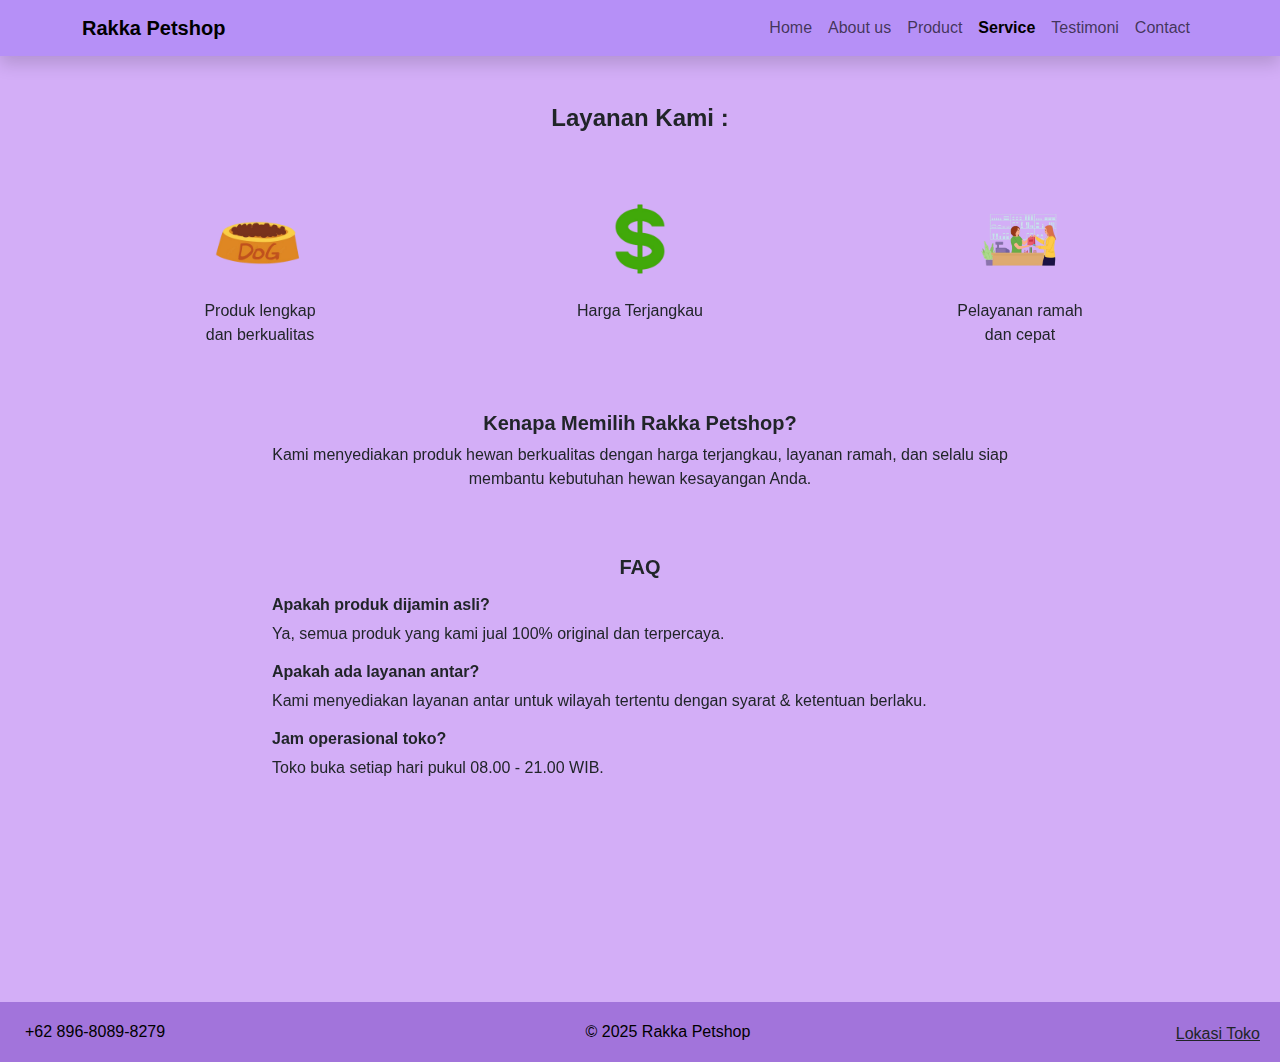
<file: service.html>
<!DOCTYPE html>    
<html lang="id">    
<head>    
  <meta charset="UTF-8">    
  <meta name="viewport" content="width=device-width, initial-scale=1.0">    
  <title>Rakka Petshop - Service</title>    
  <!-- Bootstrap CSS -->    
  <link href="https://cdn.jsdelivr.net/npm/bootstrap@5.3.2/dist/css/bootstrap.min.css" rel="stylesheet">    
  <!-- Font Awesome -->    
  <link rel="stylesheet" href="https://cdnjs.cloudflare.com/ajax/libs/font-awesome/6.5.0/css/all.min.css">    
  <!-- AOS CSS -->    
  <link href="https://cdn.jsdelivr.net/npm/aos@2.3.4/dist/aos.css" rel="stylesheet">    
    
  <style>    
    body {    
      font-family: Arial, sans-serif;    
      background-color: #d3aef7;    
      display: flex;    
      flex-direction: column;    
      min-height: 100vh;    
    }    
    .navbar {    
      text-align: right;    
      background-color: #b690f7 !important;    
    }    
    .service-item img {    
      width: 100px;    
      height: 100px;    
      object-fit: contain;    
      display: block;    
      margin: 0 auto 10px;    
      cursor: pointer;    
      transition: transform 0.3s ease;    
    }    
    .service-item img:hover {    
      transform: scale(1.1);    
    }    
    .service-item p {    
      text-align: center;    
      font-weight: 500;    
    }    
    .testimoni img {    
      max-width: 280px;    
      border-radius: 8px;    
      margin-bottom: 10px;    
    }    
    .stars i {    
      color: gold;    
      font-size: 24px;    
    }    
    /* FAQ */    
    .faq-item {    
      margin-bottom: 15px;    
    }    
    .faq-item h6 {    
      font-weight: bold;    
    }    
    /* Footer */    
    footer {    
      background-color: #a274db;    
      color: #000;    
      padding: 15px 20px;    
      display: flex;    
      justify-content: space-between;    
      align-items: center;    
      flex-wrap: wrap;    
    }    
    footer div{    
      display: flex;    
      justify-content: space-between;    
      align-items: center;    
      flex-wrap: wrap;    
    }    
    footer i {    
      font-size: 20px;    
      margin-right: 5px;    
    }    
  </style>    
</head>    
<body>    
    
  <!-- Navbar -->    
  <nav class="navbar navbar-expand-lg navbar-light shadow">    
    <div class="container">    
      <a class="navbar-brand fw-bold" href="#">Rakka Petshop</a>    
      <button class="navbar-toggler" type="button" data-bs-toggle="collapse"     
              data-bs-target="#navbarNav" aria-controls="navbarNav"     
              aria-expanded="false" aria-label="Toggle navigation">    
        <span class="navbar-toggler-icon"></span>    
      </button>    
      <div class="collapse navbar-collapse justify-content-end" id="navbarNav">    
        <ul class="navbar-nav">    
          <li class="nav-item"><a class="nav-link" href="index.html">Home</a></li>    
          <li class="nav-item"><a class="nav-link" href="about.html">About us</a></li>    
          <li class="nav-item"><a class="nav-link" href="product.html">Product</a></li>    
          <li class="nav-item"><a class="nav-link active fw-bold" href="service.html">Service</a></li>    
          <li class="nav-item"><a class="nav-link" href="testimoni.html">Testimoni</a></li>    
          <li class="nav-item"><a class="nav-link" href="contact.html">Contact</a></li>    
        </ul>    
      </div>    
    </div>    
  </nav>    
    
  <!-- Service Section -->    
  <section class="py-5">    
    <div class="container">    
      <div class="row text-center mb-5">    
        <h4 class="fw-bold" data-aos="fade-down">Layanan Kami :</h4>    
      </div>    
    
      <div class="row text-center">    
        <div class="col-md-4 service-item" data-aos="fade-up">    
          <img src="makanan.png" alt="Produk Lengkap" data-bs-toggle="modal" data-bs-target="#modalMakanan">    
          <p>Produk lengkap <br> dan berkualitas</p>    
        </div>    
        <div class="col-md-4 service-item" data-aos="fade-up" data-aos-delay="100">    
          <img src="duit.png" alt="Harga Terjangkau" data-bs-toggle="modal" data-bs-target="#modalHarga">    
          <p>Harga Terjangkau</p>    
        </div>    
        <div class="col-md-4 service-item" data-aos="fade-up" data-aos-delay="200">    
          <img src="layanan.png" alt="Pelayanan Ramah" data-bs-toggle="modal" data-bs-target="#modalLayanan">    
          <p>Pelayanan ramah <br> dan cepat</p>    
        </div>    
      </div>    
    
      <!-- Why Choose Us -->    
      <div class="row mt-5" data-aos="zoom-in">    
        <div class="col-md-8 offset-md-2 text-center">    
          <h5 class="fw-bold">Kenapa Memilih Rakka Petshop?</h5>    
          <p>Kami menyediakan produk hewan berkualitas dengan harga terjangkau, layanan ramah, dan selalu siap membantu kebutuhan hewan kesayangan Anda.</p>    
        </div>    
      </div>    
    
      <!-- FAQ -->    
      <div class="row mt-5" data-aos="fade-right">    
        <div class="col-md-8 offset-md-2">    
          <h5 class="fw-bold text-center mb-3">FAQ</h5>    
          <div class="faq-item">    
            <h6>Apakah produk dijamin asli?</h6>    
            <p>Ya, semua produk yang kami jual 100% original dan terpercaya.</p>    
          </div>    
          <div class="faq-item">    
            <h6>Apakah ada layanan antar?</h6>    
            <p>Kami menyediakan layanan antar untuk wilayah tertentu dengan syarat & ketentuan berlaku.</p>    
          </div>    
          <div class="faq-item">    
            <h6>Jam operasional toko?</h6>    
            <p>Toko buka setiap hari pukul 08.00 - 21.00 WIB.</p>    
          </div>    
        </div>    
      </div>    
    
      <!-- CTA -->    
      <div class="row mt-5 text-center" data-aos="fade-up">    
        <div class="col-md-8 offset-md-2">    
          <h5 class="fw-bold">Butuh Bantuan?</h5>    
          <p>Hubungi kami sekarang untuk informasi lebih lanjut mengenai produk dan layanan.</p>    
          <a href="contact.html" class="btn btn-dark">Hubungi Kami</a>    
        </div>    
      </div>    
    
    </div>    
  </section>    
    
  <!-- Footer -->    
  <footer>    
    <div>    
      <i class="bi bi-telephone-fill"></i> +62 896-8089-8279    
    </div>    
    <div>    
      © 2025 Rakka Petshop    
    </div>    
    <div>    
      <a href="https://maps.app.goo.gl/F8dKzHZwNsUsmQjV8" target="_blank" class="text-dark">    
        <i class="bi bi-geo-alt-fill"></i> Lokasi Toko    
      </a>    
    </div>    
  </footer>    
    
  <!-- Modal Service -->    
  <div class="modal fade" id="modalMakanan" tabindex="-1">    
    <div class="modal-dialog modal-dialog-centered">    
      <div class="modal-content">    
        <div class="modal-body text-center">    
          <img src="makanan.png" class="img-fluid mb-3" alt="Produk Lengkap">    
          <h6 class="fw-bold">Produk Lengkap dan Berkualitas</h6>    
          <p>Kami menyediakan berbagai macam makanan, vitamin, dan aksesoris untuk hewan peliharaan Anda.</p>    
        </div>    
      </div>    
    </div>    
  </div>    
    
  <div class="modal fade" id="modalHarga" tabindex="-1">    
    <div class="modal-dialog modal-dialog-centered">    
      <div class="modal-content">    
        <div class="modal-body text-center">    
          <img src="duit.png" class="img-fluid mb-3" alt="Harga Terjangkau">    
          <h6 class="fw-bold">Harga Terjangkau</h6>    
          <p>Produk dengan kualitas terbaik namun tetap ramah di kantong.</p>    
        </div>    
      </div>    
    </div>    
  </div>    
    
  <div class="modal fade" id="modalLayanan" tabindex="-1">    
    <div class="modal-dialog modal-dialog-centered">    
      <div class="modal-content">    
        <div class="modal-body text-center">    
          <img src="layanan.png" class="img-fluid mb-3" alt="Pelayanan Ramah">    
          <h6 class="fw-bold">Pelayanan Ramah dan Cepat</h6>    
          <p>Staf kami siap melayani Anda dengan ramah, cepat, dan profesional.</p>    
        </div>    
      </div>    
    </div>    
  </div>    
    
  <!-- Bootstrap JS -->    
  <script src="https://cdn.jsdelivr.net/npm/bootstrap@5.3.2/dist/js/bootstrap.bundle.min.js"></script>    
  <!-- AOS JS -->    
  <script src="https://cdn.jsdelivr.net/npm/aos@2.3.4/dist/aos.js"></script>    
  <script>AOS.init();</script>    
</body>    
</html>
</file>
<file: style.css>
body {  
  background-color: #c8a9f0;  
  font-family: "Poppins", sans-serif;  
  display: flex;  
  flex-direction: column;  
  min-height: 100vh;  
}  
  
/* Navbar */  
.navbar {  
  text-align: right;  
  background-color: #b38ae0;  
  font-family: "Poppins", sans-serif;  
}  
.navbar-brand {  
  font-weight: 700;  
  color: black;  
  font-size: 22px;  
}  
.navbar-brand img {  
  height: 50px;  
}  
  
/* Navbar tombol kotak */  
.navbar .nav-link {  
  background-color: #fff;  
  margin: 3px;  
  padding: 8px 16px;  
  border-radius: 8px;  
  font-weight: 500;  
  font-size: 17px;  
  color: #6a1b9a !important;  
  transition: all 0.3s ease-in-out;  
}  
.navbar .nav-link:hover {  
  background-color: #6a1b9a;  
  color: #fff !important;  
  transform: translateY(-2px);  
}  
.navbar .nav-link.active {  
  background-color: #6a1b9a;  
  color: #fff !important;  
}  
  
.hero {
  display: flex;
  justify-content: space-between;
  align-items: center;
  padding: 60px 5%; /* kurangi padding biar gak panjang */
  gap: 20px;
  flex: 1;
  min-height: 80vh; /* batasi tinggi maksimal */
}

.hero .btn {
  background-color: #b38ae0; /* ungu lembut seperti navbar */
  color: #000; /* teks tombol hitam */
  border-radius: 8px;
  padding: 12px 24px;
  font-weight: 600;
  font-size: 17px;
  transition: 0.3s;
  border: none;
}

.hero .btn:hover {
  background-color: #6a1b9a; /* ungu tua saat hover */
  color: #black; /* teks putih saat hover */
}

.hero img {
  max-width: 480px; /* cukup besar tapi gak bikin hero turun */
  height: auto;
}

.hero h1 {
  font-size: 50px;
  font-weight: bold;
  color: black;
}

 .hero p {
    font-size: 16px;
    color: black;
  }

/* Responsif untuk HP */
@media (max-width: 768px) {
  .hero {
    flex-direction: column;
    text-align: center;
    padding: 60px 20px;
    min-height: auto;
  }
  
  .hero .btn {
  background-color: #b38ae0; /* ungu lembut seperti navbar */
  color: #000; /* teks tombol hitam */
  border-radius: 8px;
  padding: 12px 24px;
  font-weight: 600;
  font-size: 17px;
  transition: 0.3s;
  border: none;
}

.hero .btn:hover {
  background-color: #6a1b9a; /* ungu tua saat hover */
  color: #black; 
}

  .hero img {
    max-width: 300px;
    margin-top: 20px;
  }

  .hero h1 {
    font-size: 35px;
    font-weight: bold;
  }

  .hero p {
    font-size: 16px;
  }
}
  
/* Footer */  
footer {  
  background-color: #a274db;  
  color: #000;  
  padding: 15px 20px;  
  display: flex;  
  justify-content: space-between;  
  align-items: center;  
  flex-wrap: wrap;  
  font-family: "Poppins", sans-serif;  
  font-size: 16px;  
}  
footer div {  
  display: flex;  
  justify-content: space-between;  
  align-items: center;  
  flex-wrap: wrap;  
}  
footer i {  
  font-size: 20px;  
  margin-right: 5px;  
}  
  
/* Instagram Icon Warna Khas */  
footer a .bi-instagram {  
  font-size: 22px;  
  background: radial-gradient(circle at 30% 107%, #fdf497 0%, #fdf497 5%, #fd5949 45%, #d6249f 60%, #285AEB 90%);  
  -webkit-background-clip: text;  
  -webkit-text-fill-color: transparent;  
}

.hero .btn {
  background-color: #a274db; /* ungu lembut */
  color: #fff;               /* teks putih biar kontras */
  border: none;
  border-radius: 8px;
  padding: 12px 24px;
  font-weight: 600;
  font-size: 17px;
  transition: all 0.3s ease-in-out;
}

.hero .btn:hover {
  background-color: #8a5cc5; /* ungu sedikit lebih gelap saat hover */
  transform: translateY(-2px);
  color: #fff;
}
</file>
